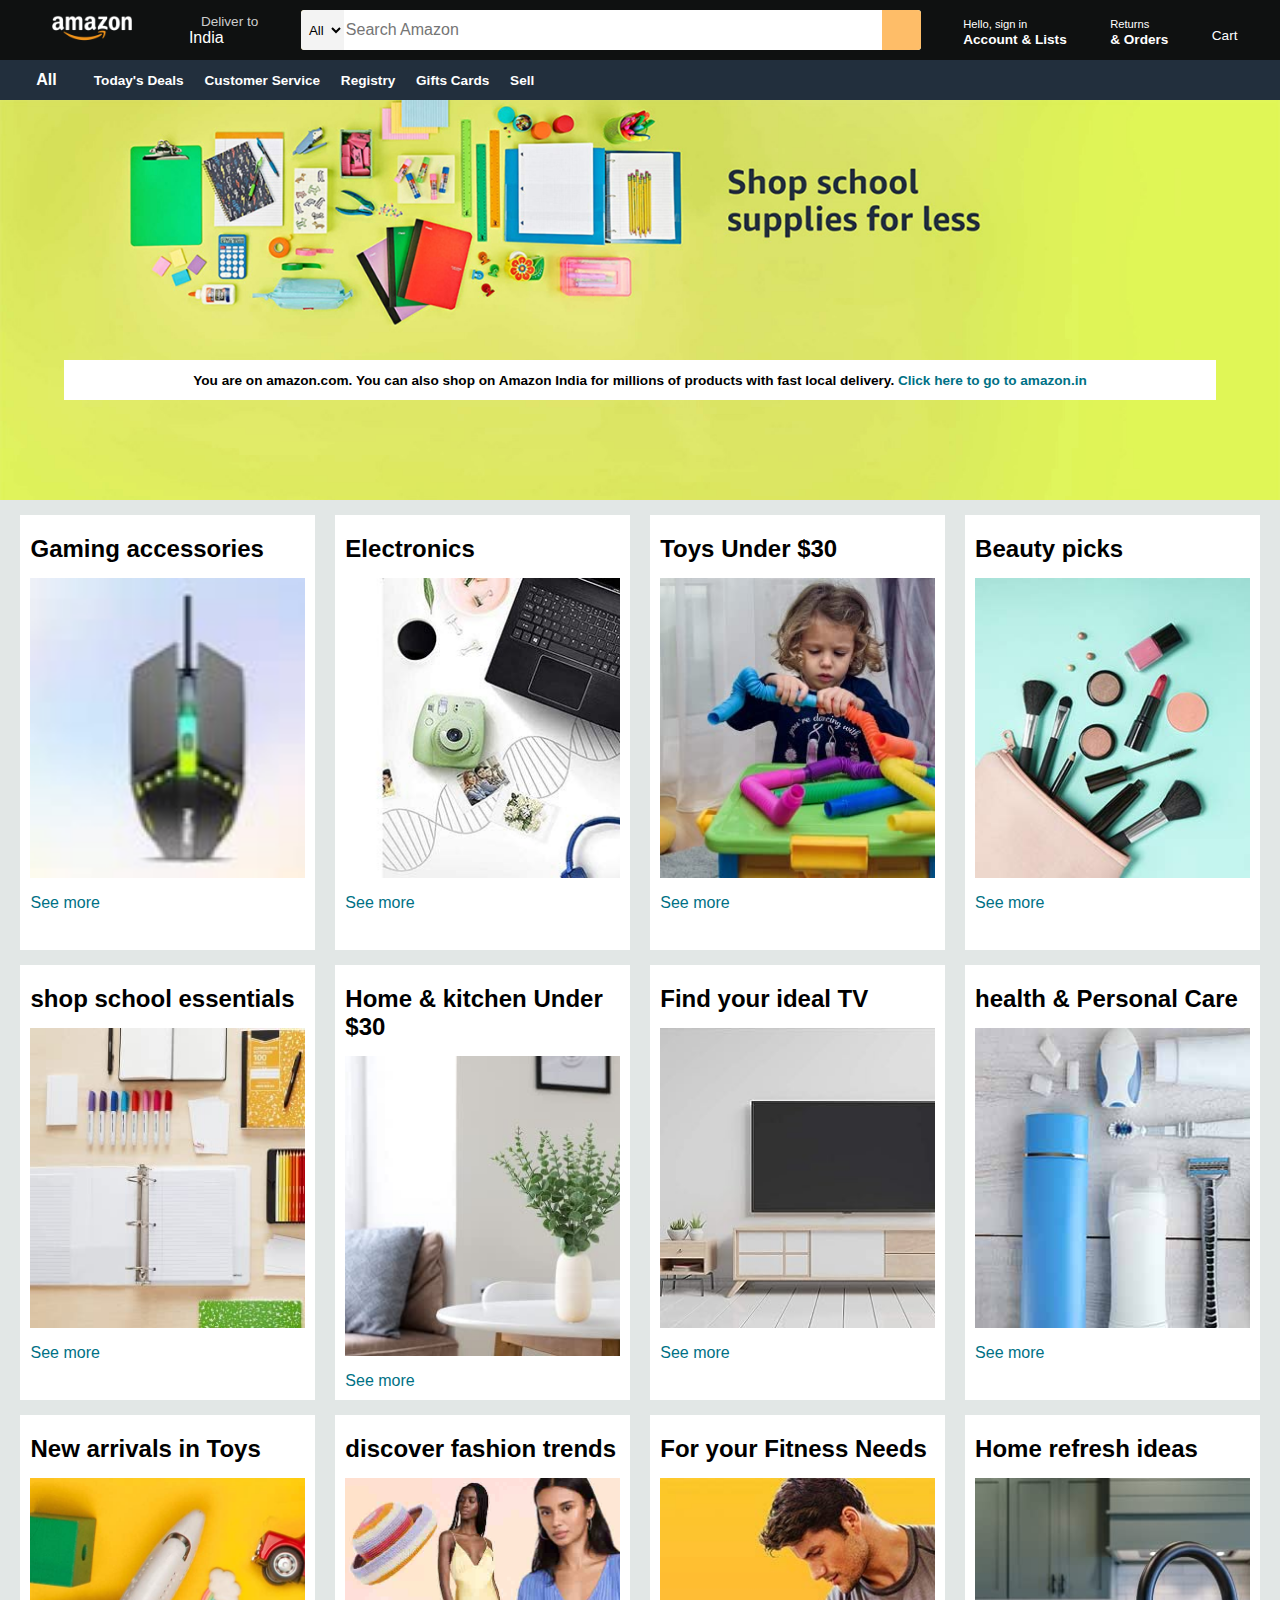
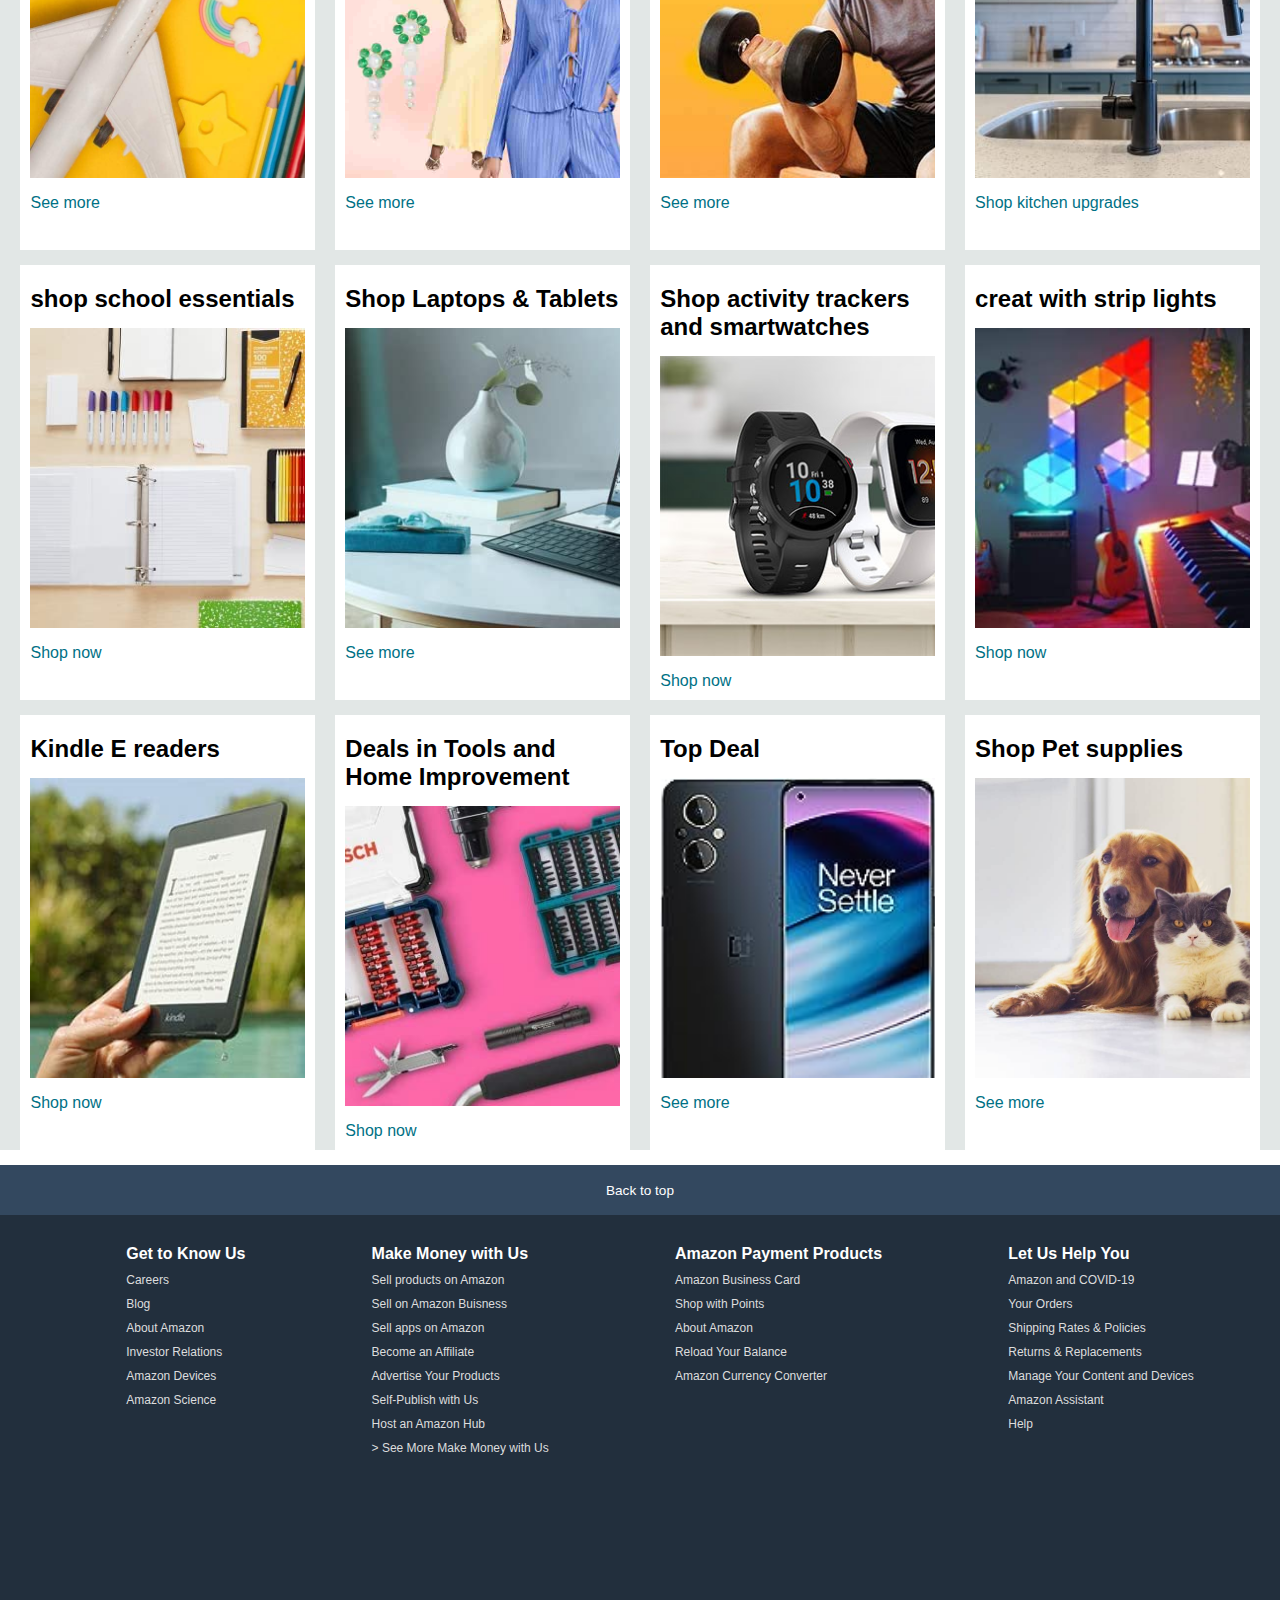
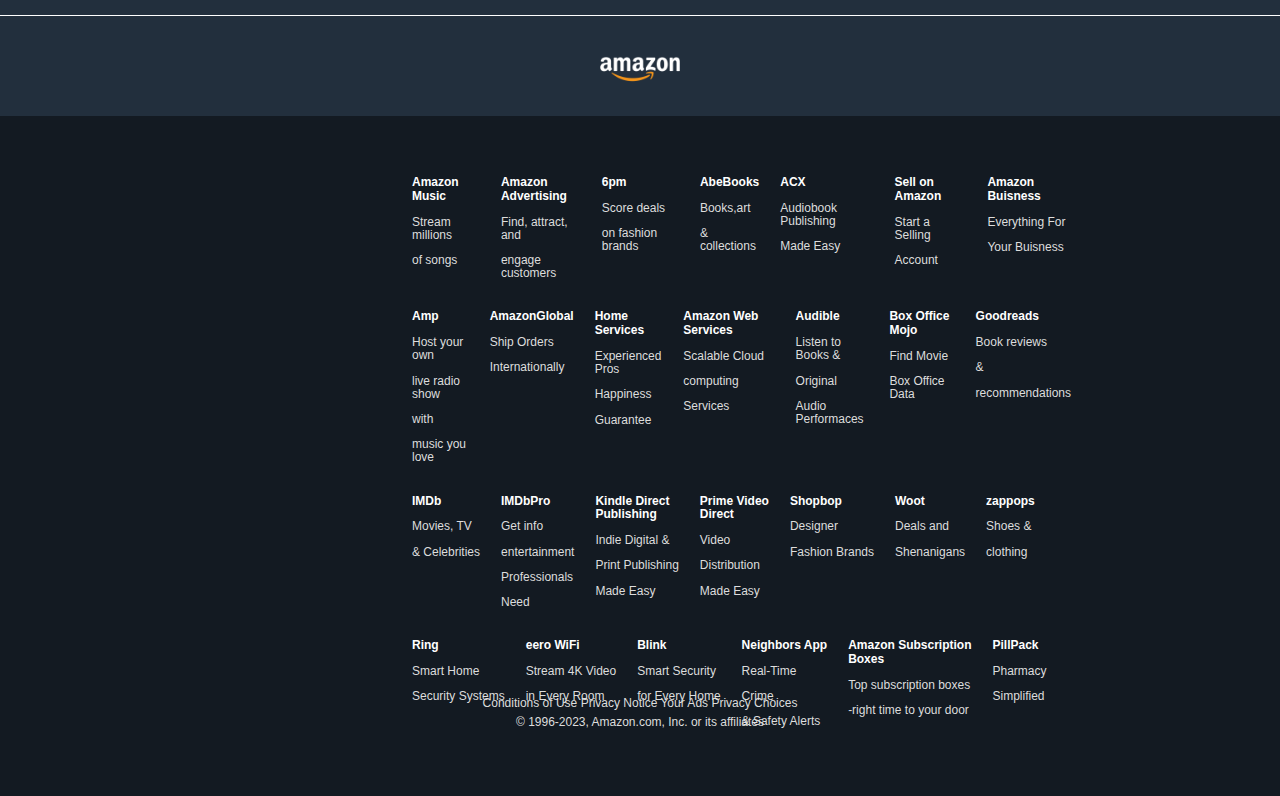
<file: index.html>
<!DOCTYPE html>
<html lang="en">
<head>
    <meta charset="UTF-8">
    <meta name="viewport" content="width=device-width, initial-scale=1.0">
    <title>Amazon</title>
    <link rel="stylesheet" href="style.css">
    <link rel="stylesheet" href="https://cdnjs.cloudflare.com/ajax/libs/font-awesome/6.4.2/css/all.min.css" integrity="sha512-z3gLpd7yknf1YoNbCzqRKc4qyor8gaKU1qmn+CShxbuBusANI9QpRohGBreCFkKxLhei6S9CQXFEbbKuqLg0DA==" crossorigin="anonymous" referrerpolicy="no-referrer" />
</head>
<body>
    <header>
        <div class="navbar">
            <div class="nav-logo border">
                <div class="logo"></div>
            </div>

                <div class="nav-address border">
                    <p class="add-first">Deliver to</p>
                    <div class="add-icon">
                        <i class="fa-solid fa-location-dot"></i>
                        <p class="add-sec">India</p>
                    </div>
                </div>
            

            <div class="nav-search">
                <select class="search-select">
                    <option>All</option>
                </select>
                <input placeholder="Search Amazon" class="search-input">
                <div class="search-icon">
                <i class="fa-solid fa-magnifying-glass"></i>
                </div>
            </div>
            
            <div class="nav-signin border">
                <p><span>Hello, sign in</span></p>
                <p class="nav-second">Account & Lists</p>
            </div>

            <div class="nav-return border">
                <p><span>Returns</span></p>
                <p class="nav-second">& Orders</p>
            </div>

            <div class="nav-cart border">
                <i class="fa-solid fa-cart-shopping"></i>
                Cart
            </div>
        </div>

        <div class="panel ">
            <div class="panel-all border">
                <i class="fa-solid fa-bars"></i>
                All
            </div>
            <div class="panel-ops ">
            <p class="border">Today's Deals</p>
            <p class="border">Customer Service</p>
            <p class="border">Registry</p>
            <p class="border">Gifts Cards</p>
            <p class="border">Sell</p>
            </div>
            
        </div>

    </header>

    <div class="hero-section">
        <div class="hero-msg">
            <p>You are on amazon.com. You can also shop on Amazon India for millions of products with fast local delivery.
                <a> Click here to go to amazon.in </a>
            </p>
        </div>
    </div>

    <div class="shop-section">
        <div class="box1 box">
            <div class="box-content">
                <h2>Gaming accessories</h2>
                <div class="box-img-forbox2" style="background-image:url('box1_image.jpg') ;"></div>
                <p>See more</p>
            </div>
        </div>
        <div class="box2 box">
            <div class="box-content">
                <h2>Electronics</h2>
                <div class="box-img-forbox2" style="background-image:url('box2_image.jpg') ;"></div>
                <p>See more</p>
            </div>
        </div>
        <div class="box3 box">
            <div class="box-content">
                <h2>Toys Under $30</h2>
                <div class="box-img-forbox2" style="background-image:url('box3_image.jpg') ;"></div>
                <p>See more</p>
            </div>
        </div>
        <div class="box4 box">
            <div class="box-content">
                <h2>Beauty picks</h2>
                <div class="box-img-forbox2" style="background-image:url('box4_image.jpg') ;"></div>
                <p>See more</p>
            </div>
        </div>
        <div class="box5 box">
            <div class="box-content">
                <h2>shop school essentials</h2>
                <div class="box-img-forbox2" style="background-image:url('box5_image.jpg') ;"></div>
                <p>See more</p>
            </div>
        </div>
        <div class="box6 box">
            <div class="box-content">
                <h2>Home & kitchen Under $30</h2>
                <div class="box-img-forbox2" style="background-image:url('box6_image.jpg') ;"></div>
                <p>See more</p>
            </div>
        </div>
        <div class="box7 box">
            <div class="box-content">
                <h2>Find your ideal TV</h2>
                <div class="box-img-forbox2" style="background-image:url('box7_image.jpg') ;"></div>
                <p>See more</p>
            </div>
        </div>
        <div class="box8 box">
            <div class="box-content">
                <h2>health & Personal Care</h2>
                <div class="box-img-forbox2" style="background-image:url('box8_image.jpg') ;"></div>
                <p>See more</p>
            </div>
        </div>
        <div class="box9 box">
            <div class="box-content">
                <h2>New arrivals in Toys</h2>
                <div class="box-img-forbox2" style="background-image:url('box9_image.jpg') ;"></div>
                <p>See more</p>
            </div>
        </div>
        <div class="box10 box">
            <div class="box-content">
                <h2>discover fashion trends</h2>
                <div class="box-img-forbox2" style="background-image:url('box10_image.jpg') ;"></div>
                <p>See more</p>
            </div>
        </div>
        <div class="box11 box">
            <div class="box-content">
                <h2>For your Fitness Needs</h2>
                <div class="box-img-forbox2" style="background-image:url('box11_image.jpg') ;"></div>
                <p>See more</p>
            </div>
        </div>
        <div class="box12 box">
            <div class="box-content">
                <h2>Home refresh ideas</h2>
                <div class="box-img-forbox2" style="background-image:url('box12-image.jpg') ;"></div>
                <p>Shop kitchen upgrades</p>
            </div>
        </div>
        <div class="box13 box">
            <div class="box-content">
                <h2>shop school essentials</h2>
                <div class="box-img-forbox2" style="background-image:url('box5_image.jpg') ;"></div>
                <p>Shop now</p>
            </div>
        </div>
        <div class="box14 box">
            <div class="box-content">
                <h2>Shop Laptops & Tablets</h2>
                <div class="box-img-forbox2" style="background-image:url('box14_image.jpg') ;"></div>
                <p>See more</p>
            </div>
        </div>
        <div class="box15 box">
            <div class="box-content">
                <h2>Shop activity trackers and smartwatches</h2>
                <div class="box-img-forbox2" style="background-image:url('box15_image.jpg') ;"></div>
                <p>Shop now</p>
            </div>
        </div>
        <div class="box16 box">
            <div class="box-content">
                <h2>creat with strip lights</h2>
                <div class="box-img-forbox2" style="background-image:url('box16_image.jpg') ;"></div>
                <p>Shop now</p>
            </div>
        </div>
        <div class="box17 box">
            <div class="box-content">
                <h2>Kindle E readers</h2>
                <div class="box-img-forbox2" style="background-image:url('box17_image.jpg') ;"></div>
                <p>Shop now</p>
            </div>
        </div>
        <div class="box18 box">
            <div class="box-content">
                <h2>Deals in Tools and Home Improvement</h2>
                <div class="box-img-forbox2" style="background-image:url('box18_image.jpg') ;"></div>
                <p>Shop now</p>
            </div>
        </div>
        <div class="box19 box">
            <div class="box-content">
                <h2>Top Deal</h2>
                <div class="box-img-forbox2" style="background-image:url('box19_image.jpg') ;"></div>
                <p>See more</p>
            </div>
        </div>
        <div class="box20 box">
            <div class="box-content">
                <h2>Shop Pet supplies</h2>
                <div class="box-img-forbox2" style="background-image:url('box20_image.jpg') ;"></div>
                <p>See more</p>
            </div>
        </div>
        
    </div>

    <footer>
       <div class="foot-panel1">
        Back to top
       </div> 

       <div class="foot-panel2">
        <ul>
            <p>Get to Know Us</p>
            <a>Careers</a>
            <a>Blog</a>
            <a>About Amazon</a>
            <a>Investor Relations</a>
            <a>Amazon Devices</a>
            <a>Amazon Science</a> 
        </ul>
        <ul>
            <p>Make Money with Us</p>
            <a>Sell products on Amazon</a>
            <a>Sell on Amazon Buisness</a>
            <a>Sell apps on Amazon</a>
            <a>Become an Affiliate</a>
            <a>Advertise Your Products</a>
            <a>Self-Publish with Us</a>
            <a>Host an Amazon Hub</a>
            <a>> See More Make Money 
                with Us</a> 
        </ul>
        <ul>
            <p>Amazon Payment Products</p>
            <a>Amazon Business Card</a>
            <a>Shop with Points</a>
            <a>About Amazon</a>
            <a>Reload Your Balance</a>
            <a>Amazon Currency Converter</a> 
        </ul>
        <ul>
            <p>Let Us Help You</p>
            <a>Amazon and COVID-19</a>
            <a>Your Orders</a>
            <a>Shipping Rates & Policies</a>
            <a>Returns & Replacements</a>
            <a>Manage Your Content and Devices</a>
            <a>Amazon Assistant</a>
            <a>Help</a> 
        </ul>

       </div>

       <div class="foot-panel3">
            <div class="logo"></div>
       </div>

       <div class="foot-panel4">
        <tbody>
        <div class="amazon-shopping-details1 details">
        <ul>  
            <p>Amazon Music</p>
            <a>Stream millions</a>
            <a>of songs</a>	
        </ul>
         <ul>
            <p> Amazon</p>
            <p>Advertising</p>
            <a>Find, attract, and</a>
            <a>engage customers	</a>
        </ul>
        <ul>
            <p>6pm</p>
            <a>Score deals</a>
            <a>on fashion brands</a>
        </ul>
        <ul>
            <p>AbeBooks</p>
            <a>Books,art</a>
            <a>& collections</a>
        </ul>
        <ul>
            <p>ACX</p>
            <a>Audiobook Publishing</a>
            <a>Made Easy</a>
        </ul>
        <ul>
            <p>Sell on Amazon</p>
            <a>Start a Selling</a>
            <a>Account</a>
        </ul>
        <ul>
            <p>Amazon Buisness</p>
            <a>Everything For</a>
            <a>Your Buisness</a>
        </ul>	
        </div>
        <div class="amazon-shopping-details2 details">
            
            <ul>  
                <p>Amp</p>
                <a>Host your own</a>
                <a>live radio show</a>
                <a>with</a>
                <a>music you love</a>	
            </ul>
             <ul>
                <p> AmazonGlobal</p>
                <a>Ship Orders</a>
                <a>Internationally</a>
            </ul>
            <ul>
                <p>Home Services</p>
                <a>Experienced Pros</a>
                <a>Happiness</a>
                <a>Guarantee</a>
            </ul>
            <ul>
                <p>Amazon Web Services</p>
                <a>Scalable Cloud</a>
                <a>computing</a>
                <a>Services</a>
            </ul>
            <ul>
                <p>Audible</p>
                <a>Listen to Books &</a>
                <a>Original</a>
                <a>Audio Performaces</a>
            </ul>
            <ul>
                <p>Box Office Mojo</p>
                <a>Find Movie</a>
                <a>Box Office Data</a>
            </ul>
            <ul>
                <p>Goodreads</p>
                <a>Book reviews</a>
                <a>&</a>
                <a>recommendations</a>
            </ul>	
            </div>
            <div class="amazon-shopping-details3 details">
                <ul>
                    <p>IMDb</p>
                    <a>Movies, TV</a>
                    <a>& Celebrities</a>
                </ul>
                <ul>  
                    <p>IMDbPro</p>
                    <a>Get info</a>
                    <a>entertainment</a>
                    <a>Professionals</a>
                    <a>Need</a>	
                </ul>
                 <ul>
                    <p> Kindle Direct </p>
                    <p>Publishing</p>
                    <a>Indie Digital &</a>
                    <a>Print Publishing</a>
                    <a>Made Easy</a>
                </ul>
                <ul>
                    <p>Prime Video</p>
                    <p>Direct</p>
                    <a>Video</a>
                    <a>Distribution</a>
                    <a>Made Easy</a>
                </ul>
                <ul>
                    <p>Shopbop</p>
                    <a>Designer</a>
                    <a>Fashion Brands</a>
                </ul>
                <ul>
                    <p>Woot</p>
                    <a>Deals and</a>
                    <a>Shenanigans</a>
                </ul>
                <ul>
                    <p>zappops</p>
                    <a>Shoes &</a>
                    <a>clothing</a>
                </ul>	
                </div>
                <div class="amazon-shopping-details4 details">
                    <ul>  
                        <p>Ring</p>
                        <a>Smart Home</a>
                        <a>Security Systems</a>	
                    </ul>
                     <ul>
                        <p>eero WiFi</p>
                        <a>Stream 4K Video</a>
                        <a>in Every Room</a>
                    </ul>
                    <ul>
                        <p>Blink</p>
                        <a>Smart Security</a>
                        <a>for Every Home</a>
                    </ul>
                    <ul>
                        <p>Neighbors App</p>
                        <a>Real-Time</a>
                        <a>Crime</a>
                        <a>& Safety Alerts</a>
                </ul>
                <ul>
                    <p>Amazon Subscription</p>
                    <p>Boxes</p>
                    <a>Top subscription boxes</a>
                    <a>-right time to your door</a>
                </ul>
                 <ul>
                    <p>PillPack</p>
                    <a>Pharmacy</a>
                    <a>Simplified</a>
                 </ul>
                 <ul>
                    <p></p>
                    <a></a>
                    <a></a>
                </ul>	
                </div>
                </tbody>
            </div>
        <div class="foot-panel5">
        <div class="pages">
            <a>Conditions of Use</a>
            <a>Privacy Notice</a>
            <a>Your Ads Privacy Choices</a>
        </div>
        <div class="copyright">
            © 1996-2023, Amazon.com, Inc. or its affiliates
        </div>
       </div>
       
    </footer>
</body>
</html>
</file>
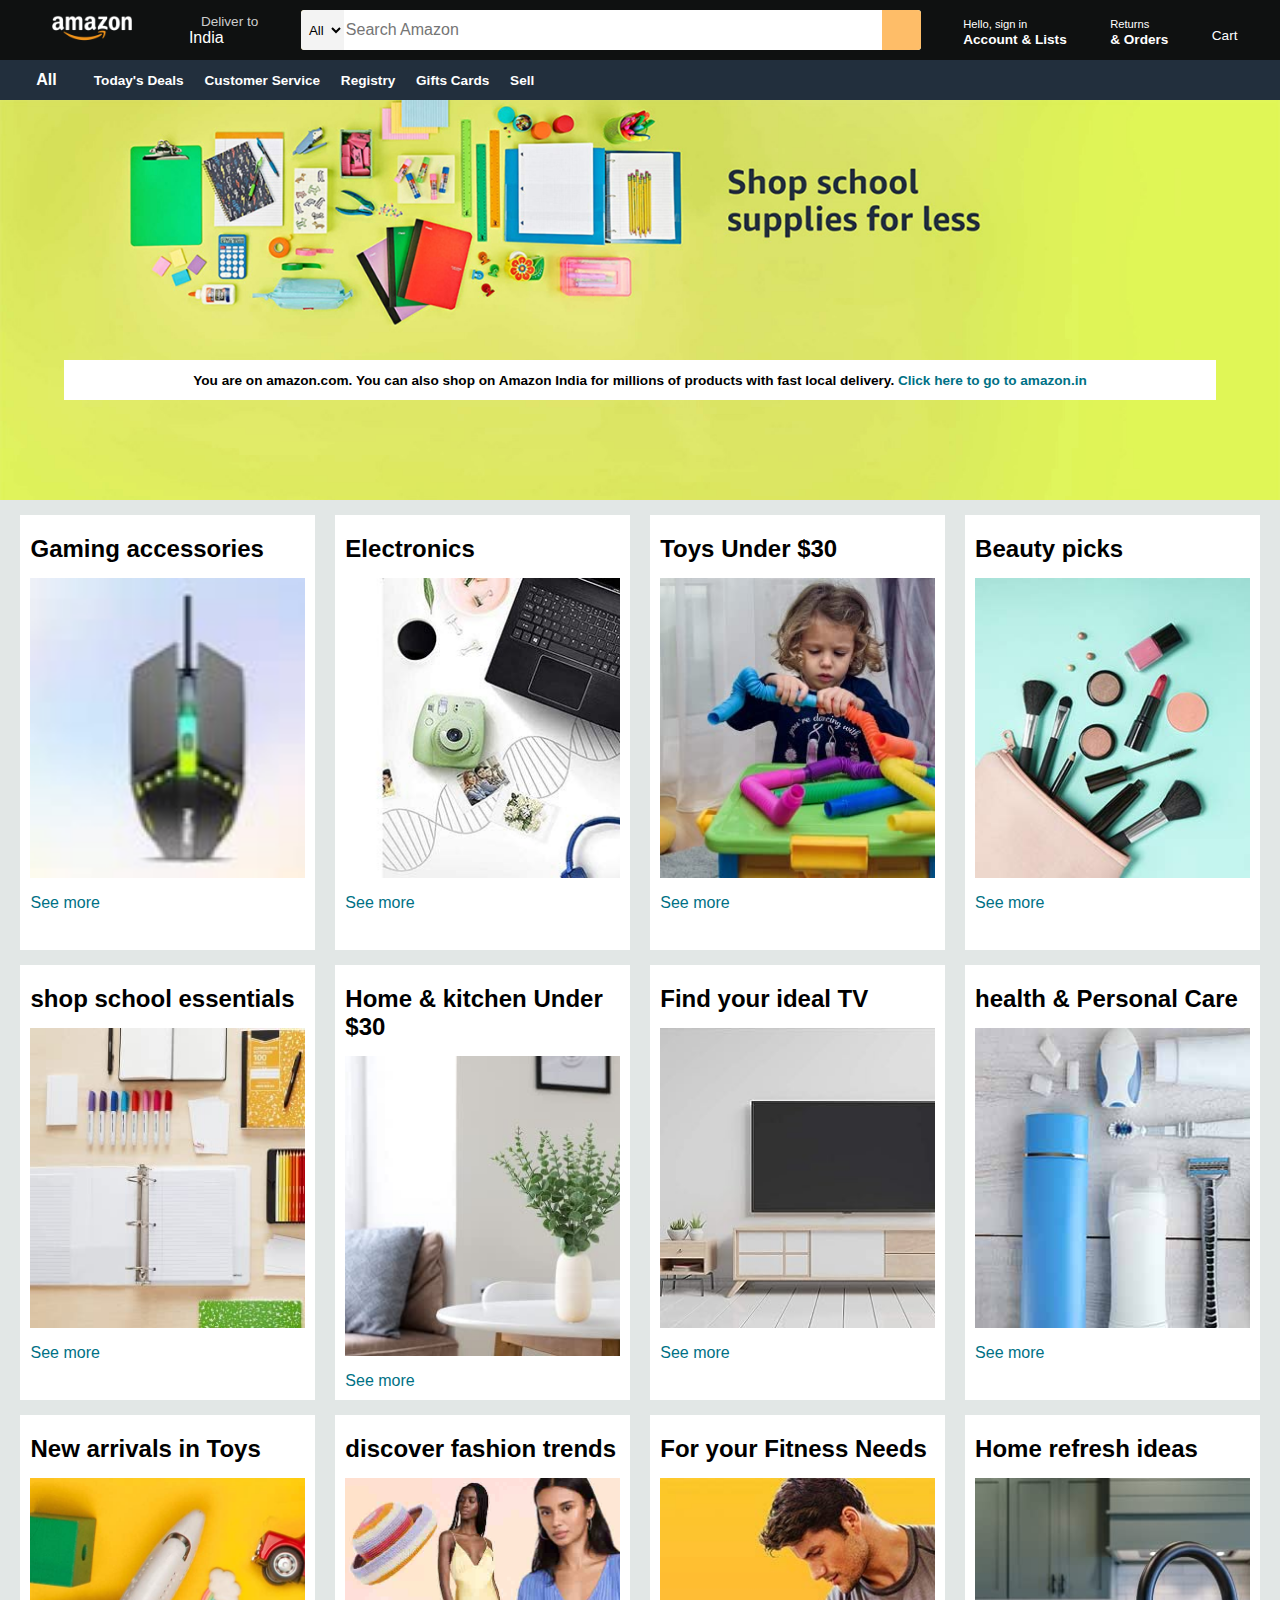
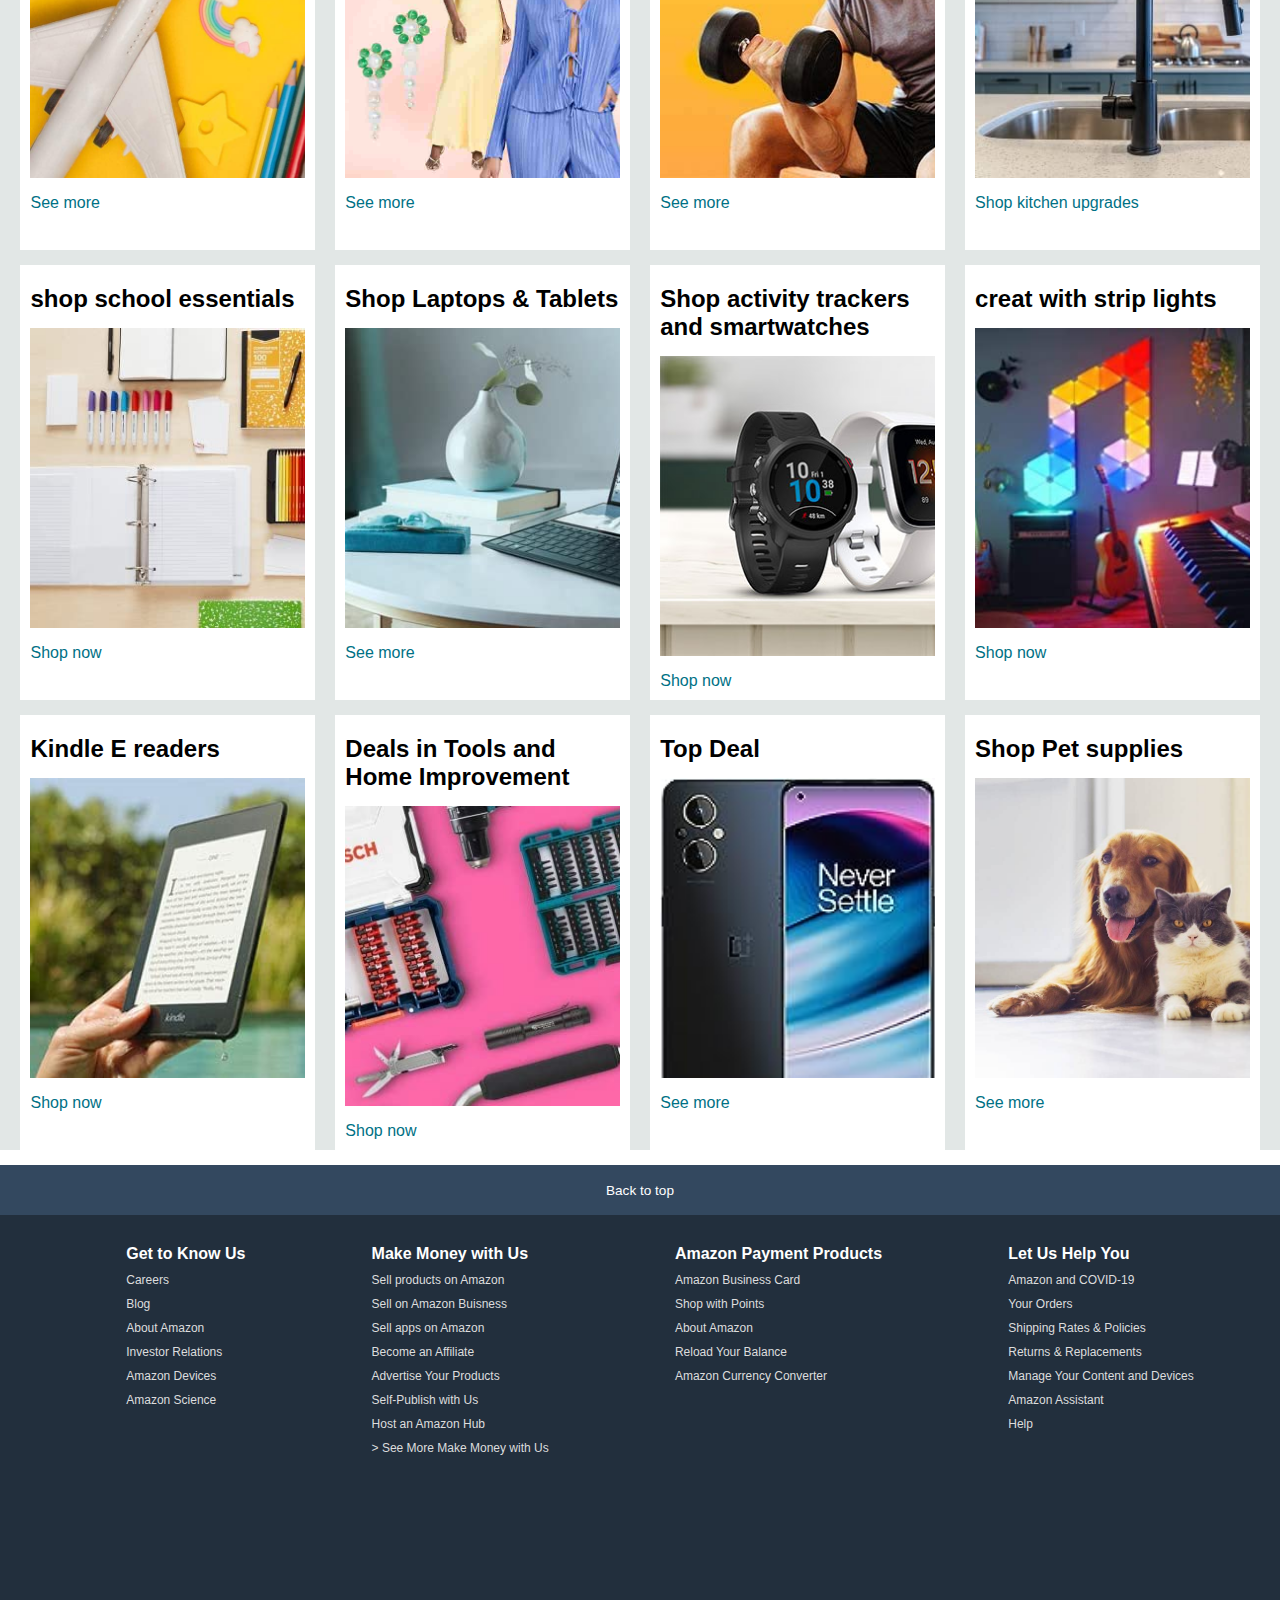
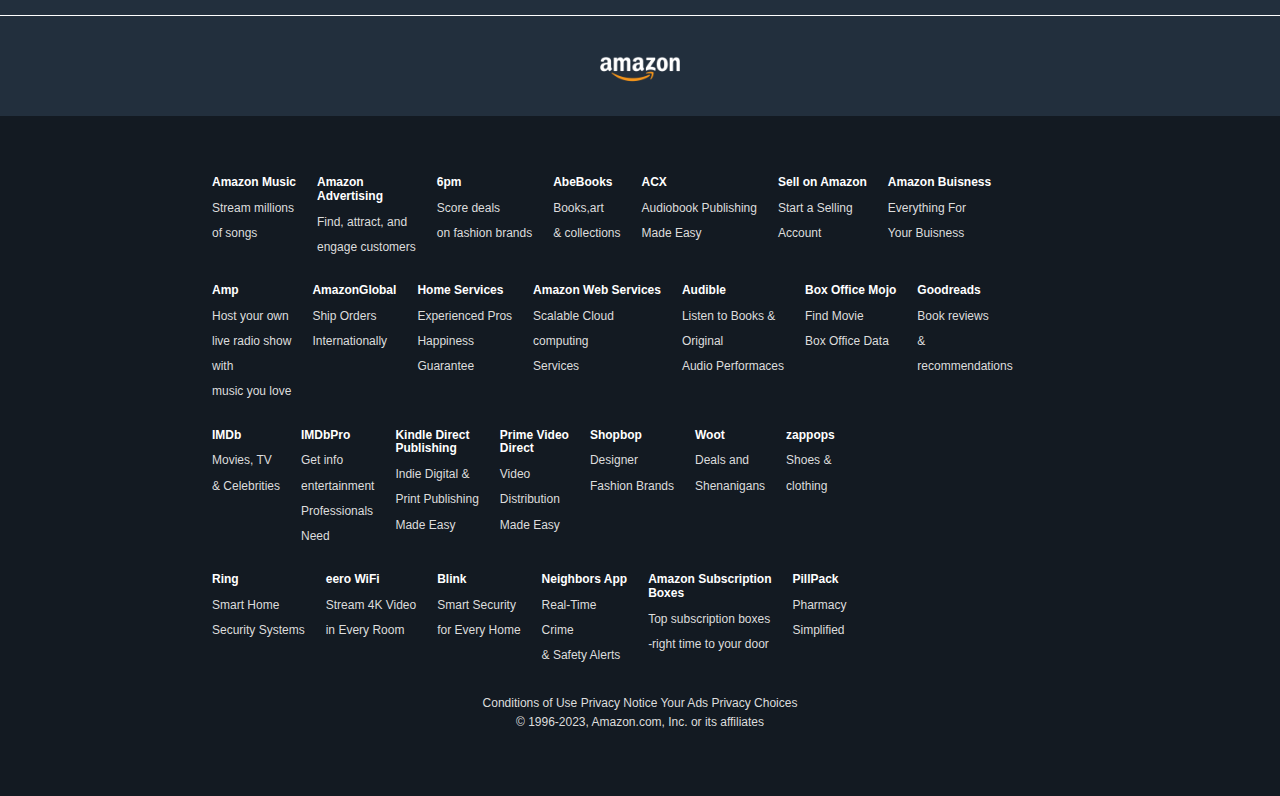
<file: project1.html>
<!DOCTYPE html>
<html lang="en">
<head>
    <meta charset="UTF-8">
    <meta name="viewport" content="width=device-width, initial-scale=1.0">
    <title>Amazon</title>
    <link rel="stylesheet" href="project1.css">
    <link rel="stylesheet" href="https://cdnjs.cloudflare.com/ajax/libs/font-awesome/6.4.2/css/all.min.css" integrity="sha512-z3gLpd7yknf1YoNbCzqRKc4qyor8gaKU1qmn+CShxbuBusANI9QpRohGBreCFkKxLhei6S9CQXFEbbKuqLg0DA==" crossorigin="anonymous" referrerpolicy="no-referrer" />
</head>
<body>
    <header>
        <div class="navbar">
            <div class="nav-logo border">
                <div class="logo"></div>
            </div>

                <div class="nav-address border">
                    <p class="add-first">Deliver to</p>
                    <div class="add-icon">
                        <i class="fa-solid fa-location-dot"></i>
                        <p class="add-sec">India</p>
                    </div>
                </div>
            

            <div class="nav-search">
                <select class="search-select">
                    <option>All</option>
                </select>
                <input placeholder="Search Amazon" class="search-input">
                <div class="search-icon">
                <i class="fa-solid fa-magnifying-glass"></i>
                </div>
            </div>
            
            <div class="nav-signin border">
                <p><span>Hello, sign in</span></p>
                <p class="nav-second">Account & Lists</p>
            </div>

            <div class="nav-return border">
                <p><span>Returns</span></p>
                <p class="nav-second">& Orders</p>
            </div>

            <div class="nav-cart border">
                <i class="fa-solid fa-cart-shopping"></i>
                Cart
            </div>
        </div>

        <div class="panel ">
            <div class="panel-all border">
                <i class="fa-solid fa-bars"></i>
                All
            </div>
            <div class="panel-ops ">
            <p class="border">Today's Deals</p>
            <p class="border">Customer Service</p>
            <p class="border">Registry</p>
            <p class="border">Gifts Cards</p>
            <p class="border">Sell</p>
            </div>
            
        </div>

    </header>

    <div class="hero-section">
        <div class="hero-msg">
            <p>You are on amazon.com. You can also shop on Amazon India for millions of products with fast local delivery.
                <a> Click here to go to amazon.in </a>
            </p>
        </div>
    </div>

    <div class="shop-section">
        <div class="box1 box">
            <div class="box-content">
                <h2>Gaming accessories</h2>
                <div class="box-img-forbox2" style="background-image:url('box1_image.jpg') ;"></div>
                <p>See more</p>
            </div>
        </div>
        <div class="box2 box">
            <div class="box-content">
                <h2>Electronics</h2>
                <div class="box-img-forbox2" style="background-image:url('box2_image.jpg') ;"></div>
                <p>See more</p>
            </div>
        </div>
        <div class="box3 box">
            <div class="box-content">
                <h2>Toys Under $30</h2>
                <div class="box-img-forbox2" style="background-image:url('box3_image.jpg') ;"></div>
                <p>See more</p>
            </div>
        </div>
        <div class="box4 box">
            <div class="box-content">
                <h2>Beauty picks</h2>
                <div class="box-img-forbox2" style="background-image:url('box4_image.jpg') ;"></div>
                <p>See more</p>
            </div>
        </div>
        <div class="box5 box">
            <div class="box-content">
                <h2>shop school essentials</h2>
                <div class="box-img-forbox2" style="background-image:url('box5_image.jpg') ;"></div>
                <p>See more</p>
            </div>
        </div>
        <div class="box6 box">
            <div class="box-content">
                <h2>Home & kitchen Under $30</h2>
                <div class="box-img-forbox2" style="background-image:url('box6_image.jpg') ;"></div>
                <p>See more</p>
            </div>
        </div>
        <div class="box7 box">
            <div class="box-content">
                <h2>Find your ideal TV</h2>
                <div class="box-img-forbox2" style="background-image:url('box7_image.jpg') ;"></div>
                <p>See more</p>
            </div>
        </div>
        <div class="box8 box">
            <div class="box-content">
                <h2>health & Personal Care</h2>
                <div class="box-img-forbox2" style="background-image:url('box8_image.jpg') ;"></div>
                <p>See more</p>
            </div>
        </div>
        <div class="box9 box">
            <div class="box-content">
                <h2>New arrivals in Toys</h2>
                <div class="box-img-forbox2" style="background-image:url('box9_image.jpg') ;"></div>
                <p>See more</p>
            </div>
        </div>
        <div class="box10 box">
            <div class="box-content">
                <h2>discover fashion trends</h2>
                <div class="box-img-forbox2" style="background-image:url('box10_image.jpg') ;"></div>
                <p>See more</p>
            </div>
        </div>
        <div class="box11 box">
            <div class="box-content">
                <h2>For your Fitness Needs</h2>
                <div class="box-img-forbox2" style="background-image:url('box11_image.jpg') ;"></div>
                <p>See more</p>
            </div>
        </div>
        <div class="box12 box">
            <div class="box-content">
                <h2>Home refresh ideas</h2>
                <div class="box-img-forbox2" style="background-image:url('box12-image.jpg') ;"></div>
                <p>Shop kitchen upgrades</p>
            </div>
        </div>
        <div class="box13 box">
            <div class="box-content">
                <h2>shop school essentials</h2>
                <div class="box-img-forbox2" style="background-image:url('box5_image.jpg') ;"></div>
                <p>Shop now</p>
            </div>
        </div>
        <div class="box14 box">
            <div class="box-content">
                <h2>Shop Laptops & Tablets</h2>
                <div class="box-img-forbox2" style="background-image:url('box14_image.jpg') ;"></div>
                <p>See more</p>
            </div>
        </div>
        <div class="box15 box">
            <div class="box-content">
                <h2>Shop activity trackers and smartwatches</h2>
                <div class="box-img-forbox2" style="background-image:url('box15_image.jpg') ;"></div>
                <p>Shop now</p>
            </div>
        </div>
        <div class="box16 box">
            <div class="box-content">
                <h2>creat with strip lights</h2>
                <div class="box-img-forbox2" style="background-image:url('box16_image.jpg') ;"></div>
                <p>Shop now</p>
            </div>
        </div>
        <div class="box17 box">
            <div class="box-content">
                <h2>Kindle E readers</h2>
                <div class="box-img-forbox2" style="background-image:url('box17_image.jpg') ;"></div>
                <p>Shop now</p>
            </div>
        </div>
        <div class="box18 box">
            <div class="box-content">
                <h2>Deals in Tools and Home Improvement</h2>
                <div class="box-img-forbox2" style="background-image:url('box18_image.jpg') ;"></div>
                <p>Shop now</p>
            </div>
        </div>
        <div class="box19 box">
            <div class="box-content">
                <h2>Top Deal</h2>
                <div class="box-img-forbox2" style="background-image:url('box19_image.jpg') ;"></div>
                <p>See more</p>
            </div>
        </div>
        <div class="box20 box">
            <div class="box-content">
                <h2>Shop Pet supplies</h2>
                <div class="box-img-forbox2" style="background-image:url('box20_image.jpg') ;"></div>
                <p>See more</p>
            </div>
        </div>
        
    </div>

    <footer>
       <div class="foot-panel1">
        Back to top
       </div> 

       <div class="foot-panel2">
        <ul>
            <p>Get to Know Us</p>
            <a>Careers</a>
            <a>Blog</a>
            <a>About Amazon</a>
            <a>Investor Relations</a>
            <a>Amazon Devices</a>
            <a>Amazon Science</a> 
        </ul>
        <ul>
            <p>Make Money with Us</p>
            <a>Sell products on Amazon</a>
            <a>Sell on Amazon Buisness</a>
            <a>Sell apps on Amazon</a>
            <a>Become an Affiliate</a>
            <a>Advertise Your Products</a>
            <a>Self-Publish with Us</a>
            <a>Host an Amazon Hub</a>
            <a>> See More Make Money 
                with Us</a> 
        </ul>
        <ul>
            <p>Amazon Payment Products</p>
            <a>Amazon Business Card</a>
            <a>Shop with Points</a>
            <a>About Amazon</a>
            <a>Reload Your Balance</a>
            <a>Amazon Currency Converter</a> 
        </ul>
        <ul>
            <p>Let Us Help You</p>
            <a>Amazon and COVID-19</a>
            <a>Your Orders</a>
            <a>Shipping Rates & Policies</a>
            <a>Returns & Replacements</a>
            <a>Manage Your Content and Devices</a>
            <a>Amazon Assistant</a>
            <a>Help</a> 
        </ul>

       </div>

       <div class="foot-panel3">
            <div class="logo"></div>
       </div>

       <div class="foot-panel4">
        <tbody>
        <div class="amazon-shopping-details1 details">
        <ul>  
            <p>Amazon Music</p>
            <a>Stream millions</a>
            <a>of songs</a>	
        </ul>
         <ul>
            <p> Amazon</p>
            <p>Advertising</p>
            <a>Find, attract, and</a>
            <a>engage customers	</a>
        </ul>
        <ul>
            <p>6pm</p>
            <a>Score deals</a>
            <a>on fashion brands</a>
        </ul>
        <ul>
            <p>AbeBooks</p>
            <a>Books,art</a>
            <a>& collections</a>
        </ul>
        <ul>
            <p>ACX</p>
            <a>Audiobook Publishing</a>
            <a>Made Easy</a>
        </ul>
        <ul>
            <p>Sell on Amazon</p>
            <a>Start a Selling</a>
            <a>Account</a>
        </ul>
        <ul>
            <p>Amazon Buisness</p>
            <a>Everything For</a>
            <a>Your Buisness</a>
        </ul>	
        </div>
        <div class="amazon-shopping-details2 details">
            <ul>  
                <p>Amp</p>
                <a>Host your own</a>
                <a>live radio show</a>
                <a>with</a>
                <a>music you love</a>	
            </ul>
             <ul>
                <p> AmazonGlobal</p>
                <a>Ship Orders</a>
                <a>Internationally</a>
            </ul>
            <ul>
                <p>Home Services</p>
                <a>Experienced Pros</a>
                <a>Happiness</a>
                <a>Guarantee</a>
            </ul>
            <ul>
                <p>Amazon Web Services</p>
                <a>Scalable Cloud</a>
                <a>computing</a>
                <a>Services</a>
            </ul>
            <ul>
                <p>Audible</p>
                <a>Listen to Books &</a>
                <a>Original</a>
                <a>Audio Performaces</a>
            </ul>
            <ul>
                <p>Box Office Mojo</p>
                <a>Find Movie</a>
                <a>Box Office Data</a>
            </ul>
            <ul>
                <p>Goodreads</p>
                <a>Book reviews</a>
                <a>&</a>
                <a>recommendations</a>
            </ul>	
            </div>
            <div class="amazon-shopping-details3 details">
                <ul>
                    <p>IMDb</p>
                    <a>Movies, TV</a>
                    <a>& Celebrities</a>
                </ul>
                <ul>  
                    <p>IMDbPro</p>
                    <a>Get info</a>
                    <a>entertainment</a>
                    <a>Professionals</a>
                    <a>Need</a>	
                </ul>
                 <ul>
                    <p> Kindle Direct </p>
                    <p>Publishing</p>
                    <a>Indie Digital &</a>
                    <a>Print Publishing</a>
                    <a>Made Easy</a>
                </ul>
                <ul>
                    <p>Prime Video</p>
                    <p>Direct</p>
                    <a>Video</a>
                    <a>Distribution</a>
                    <a>Made Easy</a>
                </ul>
                <ul>
                    <p>Shopbop</p>
                    <a>Designer</a>
                    <a>Fashion Brands</a>
                </ul>
                <ul>
                    <p>Woot</p>
                    <a>Deals and</a>
                    <a>Shenanigans</a>
                </ul>
                <ul>
                    <p>zappops</p>
                    <a>Shoes &</a>
                    <a>clothing</a>
                </ul>	
                </div>
                <div class="amazon-shopping-details4 details">
                    <ul>  
                        <p>Ring</p>
                        <a>Smart Home</a>
                        <a>Security Systems</a>	
                    </ul>
                     <ul>
                        <p>eero WiFi</p>
                        <a>Stream 4K Video</a>
                        <a>in Every Room</a>
                    </ul>
                    <ul>
                        <p>Blink</p>
                        <a>Smart Security</a>
                        <a>for Every Home</a>
                    </ul>
                    <ul>
                        <p>Neighbors App</p>
                        <a>Real-Time</a>
                        <a>Crime</a>
                        <a>& Safety Alerts</a>
                </ul>
                <ul>
                    <p>Amazon Subscription</p>
                    <p>Boxes</p>
                    <a>Top subscription boxes</a>
                    <a>-right time to your door</a>
                </ul>
                 <ul>
                    <p>PillPack</p>
                    <a>Pharmacy</a>
                    <a>Simplified</a>
                 </ul>
                 <ul>
                    <p></p>
                    <a></a>
                    <a></a>
                </ul>	
                </div>
                </tbody>
            </div>
        <div class="foot-panel5">
        <div class="pages">
            <a>Conditions of Use</a>
            <a>Privacy Notice</a>
            <a>Your Ads Privacy Choices</a>
        </div>
        <div class="copyright">
            © 1996-2023, Amazon.com, Inc. or its affiliates
        </div>
       </div>
       
    </footer>
</body>
</html>
</file>
<file: style.css>
*{
    margin: 0;
    font-family: Arial;
    border: border-box;
}
.navbar{
    height: 60px;
    background-color: #0f1111;
    color: white;
    display: flex;
    align-items: center;
    justify-content: space-evenly;
}
.nav-logo{
    height: 60px;
    width: 100px; 
    
}
.logo{
    background-image: url("amazon_logo.png");
    background-size: cover;
    height: 50px;
    width: 100%;
    position: static;
    
}
.border{
    border: 1.5px solid transparent;
}
.border:hover{
    border: 1.5px solid white;
    padding: 1px;
}

/*  box2  */
.add-first{
    color: #cccccc;
    font-size: 0.85rem;
    margin-left: 15px;
}
.add-sec{
    font-size: 1rem;
    margin-left: 3px;
}
.add-icon{
    display: flex;  
    align-items: center; 
    font-size: 15px;
}
/*  box3  */
.nav-search{
    display: flex;
    justify-content: space-evenly;
    background-color: rgb(255, 243, 192);
    width: 620px;
    height: 40px;
    border-radius: 3px;
}
.search-select{
    background-color: #f3f3f3;
    width: 50px;
    text-align: center;
    border-top-left-radius: 4px;
    border-bottom-left-radius: 4px;
    border: none;
}
.search-input{
    width: 100%;
    font-size: 1rem;
    border: none;
}
.search-icon{
    width: 45px;
    display: flex;
    justify-content: center;
    align-items: center;
    font-size: 1.2rem;
    background-color: #febd68;
    color: #0f1111;
    border-top-right-radius: 4px;
    border-bottom-right-radius: 4px;
}
.nav-search:hover{
    border: 2px solid orange ;
}

/*  box4  */
span{
    font-size: 0.7rem;
}
.nav-second{
    font-size: 0.85rem;
    font-weight: 700;
}

/*  box5  */
.nav-cart i {
    font-size: 30px;
}
.nav-cart{
    font-size: 0.85rem;
    font-weight: 500;
}

/*  panel  */
.panel{
    height: 40px;
    background-color: #222f3d;
    color: white;
    font-weight: 700;
    display: flex;
    align-items: center;
    justify-content: space-evenly; 
}
.panel-ops p {
    display: inline;
    margin-right: 15px;
    
}
.panel-ops{
    width: 90%;
    font-size: 0.85rem; ;
}

/*  hero section  */
.hero-section{
    background-image:url("amazon_hero_photo.jpg");
    background-size: cover;
    height: 400px;
    display: flex;
    justify-content: center;
    align-items: flex-end;
}
.hero-msg{
    background-color: white;
    color: black;
    height: 40px;
    display: flex;
    align-items: center;
    justify-content: center;
    font-size: 0.85rem;
    font-weight: 700;
    width: 90%;
    margin-bottom: 100px ;
}
.hero-msg a{
    color: #007185;
}

/*  shop section  */
.shop-section{
    display: flex;
    flex-wrap: wrap;
    justify-content: space-evenly;
    background-color: #e2e7e6;
}
.box{
    border: 2px;
    height: 400px;
    width: 23%;
    background-color: white;
    padding: 20px 0px 15px ;
    margin-top: 15px;
}
.box-img-forbox2{
    height: 300px;
    background-size: cover;
    margin-top: 15px;
    margin-bottom: 1rem;
}
.box-content{
    margin-left: 10px;
    margin-right: 10px;
}
.box-content p{
    color: #007185;
}

.box-for-signin{
    height: 150px;
}
/*  footer  */
footer{
    margin-top: 15px;
}
.foot-panel1{
    background-color: #33485f;
    color: white;
    height: 50px;
    display: flex;
    justify-content: center;
    align-items: center;
    font-size: 0.85rem;
}
.foot-panel2{
    background-color: #222f3d;
    color: white;
    height: 400px;
    display: flex;
    justify-content: space-evenly;
}
ul{
    margin-top: 30px;
}
ul p{
    font-weight: 700;
}
ul a{
    display: block;
    font-size: 0.75rem;
    margin-top: 10px;
    color: #dddddd;
}
.foot-panel2 a:hover{
   text-decoration: underline;
   text-decoration-color: #dddddd;
}
.foot-panel3{
    background-color: #222f3d;
    color: white;
    border-top: 0.00001px solid white;
    height: 100px;
    display: flex;
    justify-content: center;
    align-items: center;
}
.logo{
    background-image: url("amazon_logo.png");
    background-size: cover;
    height: 50px;
    width: 100px;
    position: static;
}
.foot-panel4{
    background-color: #131a22;
    
    color: white;
    height: 470px ;
    font-size: 15px;
    text-align: center;  
    padding: 30px 0 30px 0; 
}
tbody{
    box-sizing: border-box;
    display: table;
    border-collapse: separate;
    vertical-align: middle;
    border-color: inherit;
    text-indent: initial;
    
}
.details{
    font-family: inherit;
    box-sizing: border-box;
    display: flex;
    padding-left: 400px;
    padding-right: 200px;
    vertical-align: inherit;
}
.details ul{
    font-size: 12px;
    font-weight: 400;
    padding: 0 0.75em 0 0.75rem;
    vertical-align: top;
    text-align: left;
    line-height: 115%;
    cursor: pointer;
    flex-direction: column;
    box-sizing: border-box;
    display: table-cell;
}
.details a{
    font-size: 12px;
    padding-top: 2px;
    line-height: 110%;
}
.details :hover{
    text-decoration: underline;
}
.foot-panel5{
    height: 80px;
    font-size: 12px;
    background-color: #131a22;
    color: #dddddd;
    padding-top: 50px;
    padding-bottom: 20px;
    text-align: center;
}
.pages{
    justify-content: space-evenly;
}
.copyright{
    padding-top: 5px;
}
</file>
<file: project1.css>
*{
    margin: 0;
    font-family: Arial;
    border: border-box;
}
.navbar{
    height: 60px;
    background-color: #0f1111;
    color: white;
    display: flex;
    align-items: center;
    justify-content: space-evenly;
}
.nav-logo{
    height: 60px;
    width: 100px; 
    
}
.logo{
    background-image: url("amazon_logo.png");
    background-size: cover;
    height: 50px;
    width: 100%;
    position: static;
    
}
.border{
    border: 1.5px solid transparent;
}
.border:hover{
    border: 1.5px solid white;
    padding: 1px;
}

/*  box2  */
.add-first{
    color: #cccccc;
    font-size: 0.85rem;
    margin-left: 15px;
}
.add-sec{
    font-size: 1rem;
    margin-left: 3px;
}
.add-icon{
    display: flex;  
    align-items: center; 
    font-size: 15px;
}
/*  box3  */
.nav-search{
    display: flex;
    justify-content: space-evenly;
    background-color: rgb(255, 243, 192);
    width: 620px;
    height: 40px;
    border-radius: 3px;
}
.search-select{
    background-color: #f3f3f3;
    width: 50px;
    text-align: center;
    border-top-left-radius: 4px;
    border-bottom-left-radius: 4px;
    border: none;
}
.search-input{
    width: 100%;
    font-size: 1rem;
    border: none;
}
.search-icon{
    width: 45px;
    display: flex;
    justify-content: center;
    align-items: center;
    font-size: 1.2rem;
    background-color: #febd68;
    color: #0f1111;
    border-top-right-radius: 4px;
    border-bottom-right-radius: 4px;
}
.nav-search:hover{
    border: 2px solid orange ;
}

/*  box4  */
span{
    font-size: 0.7rem;
}
.nav-second{
    font-size: 0.85rem;
    font-weight: 700;
}

/*  box5  */
.nav-cart i {
    font-size: 30px;
}
.nav-cart{
    font-size: 0.85rem;
    font-weight: 500;
}

/*  panel  */
.panel{
    height: 40px;
    background-color: #222f3d;
    color: white;
    font-weight: 700;
    display: flex;
    align-items: center;
    justify-content: space-evenly; 
}
.panel-ops p {
    display: inline;
    margin-right: 15px;
    
}
.panel-ops{
    width: 90%;
    font-size: 0.85rem; ;
}

/*  hero section  */
.hero-section{
    background-image:url("amazon_hero_photo.jpg");
    background-size: cover;
    height: 400px;
    display: flex;
    justify-content: center;
    align-items: flex-end;
}
.hero-msg{
    background-color: white;
    color: black;
    height: 40px;
    display: flex;
    align-items: center;
    justify-content: center;
    font-size: 0.85rem;
    font-weight: 700;
    width: 90%;
    margin-bottom: 100px ;
}
.hero-msg a{
    color: #007185;
}

/*  shop section  */
.shop-section{
    display: flex;
    flex-wrap: wrap;
    justify-content: space-evenly;
    background-color: #e2e7e6;
}
.box{
    border: 2px;
    height: 400px;
    width: 23%;
    background-color: white;
    padding: 20px 0px 15px ;
    margin-top: 15px;
}
.box-img-forbox2{
    height: 300px;
    background-size: cover;
    margin-top: 15px;
    margin-bottom: 1rem;
}
.box-content{
    margin-left: 10px;
    margin-right: 10px;
}
.box-content p{
    color: #007185;
}

.box-for-signin{
    height: 150px;
}
/*  footer  */
footer{
    margin-top: 15px;
}
.foot-panel1{
    background-color: #33485f;
    color: white;
    height: 50px;
    display: flex;
    justify-content: center;
    align-items: center;
    font-size: 0.85rem;
}
.foot-panel2{
    background-color: #222f3d;
    color: white;
    height: 400px;
    display: flex;
    justify-content: space-evenly;
}
ul{
    margin-top: 30px;
}
ul p{
    font-weight: 700;
}
ul a{
    display: block;
    font-size: 0.75rem;
    margin-top: 10px;
    color: #dddddd;
}
.foot-panel2 a:hover{
   text-decoration: underline;
   text-decoration-color: #dddddd;
}
.foot-panel3{
    background-color: #222f3d;
    color: white;
    border-top: 0.00001px solid white;
    height: 100px;
    display: flex;
    justify-content: center;
    align-items: center;
}
.logo{
    background-image: url("amazon_logo.png");
    background-size: cover;
    height: 50px;
    width: 100px;
    position: static;
}
.foot-panel4{
    background-color: #131a22;
    color: white;
    height: 470px ;
    font-size: 15px;
    text-align: center;  
    padding: 30px 0 30px 0; 
}
tbody{
    box-sizing: border-box;
    display: table;
    border-collapse: separate;
    vertical-align: middle;
    border-color: inherit;
    text-indent: initial;
    
}
.details{
    font-family: inherit;
    box-sizing: border-box;
    display: flex;
    padding-left: 200px;
    padding-right: 200px;
    vertical-align: inherit;
}
.details ul{
    font-size: 12px;
    font-weight: 400;
    padding: 0 0.75em 0 0.75rem;
    vertical-align: top;
    text-align: left;
    line-height: 115%;
    cursor: pointer;
    flex-direction: column;
    box-sizing: border-box;
    display: table-cell;
}
.details a{
    font-size: 12px;
    padding-top: 2px;
    line-height: 110%;
}
.details :hover{
    text-decoration: underline;
}
.foot-panel5{
    height: 80px;
    font-size: 12px;
    background-color: #131a22;
    color: #dddddd;
    padding-top: 50px;
    padding-bottom: 20px;
    text-align: center;
}
.pages{
    justify-content: space-evenly;
}
.copyright{
    padding-top: 5px;
}
</file>
